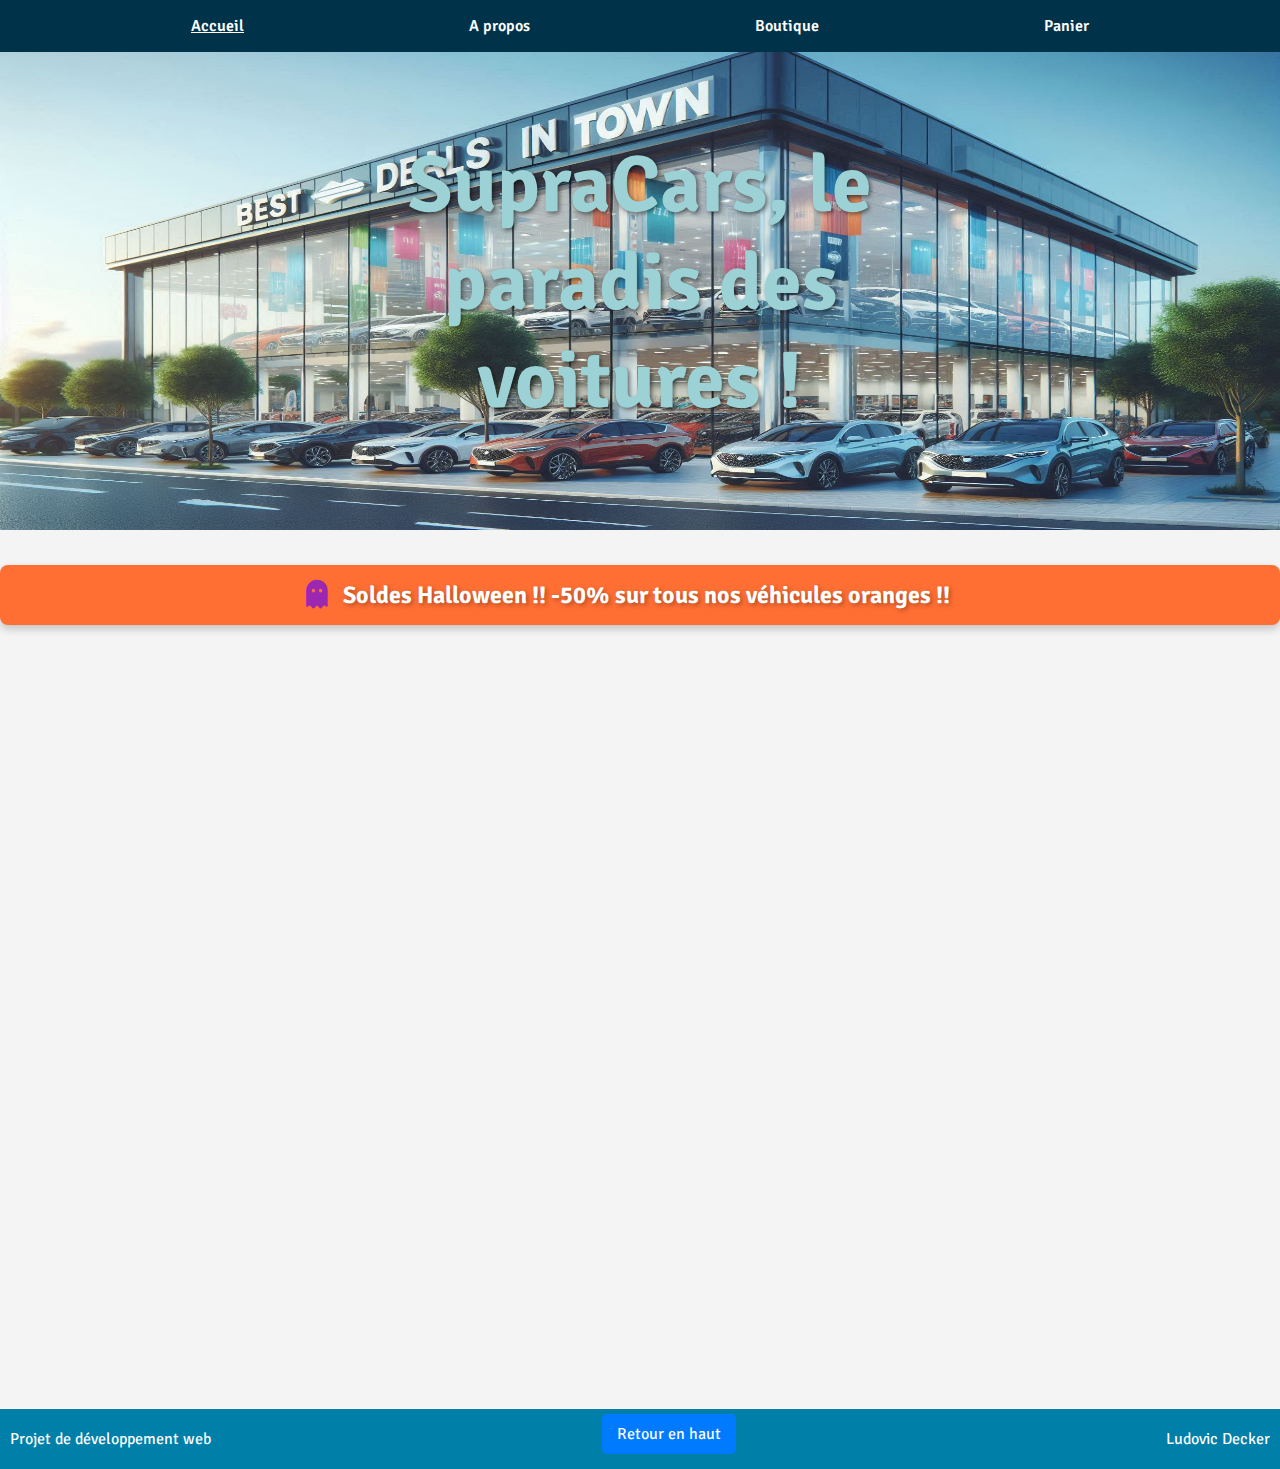
<file: index.html>
<!DOCTYPE html>
<html lang="fr">
<head>
    <meta charset="UTF-8">
    <link rel="preconnect" href="https://fonts.googleapis.com">
    <link rel="preconnect" href="https://fonts.gstatic.com" crossorigin>
    <link href="https://fonts.googleapis.com/css2?family=Signika+Negative:wght@300..700&display=swap" rel="stylesheet">
    <link rel="stylesheet" href="https://cdnjs.cloudflare.com/ajax/libs/font-awesome/6.0.0-beta3/css/all.min.css">
    <title>Index</title>
    <link rel="stylesheet" href="index.css">
    <script src="index.js"></script>
    <link rel="icon" type="image/x-icon" href="imagesite/VOITURE.png">
</head>
<body>
    <header>
        <nav class="navbar">
            <ul>
                <li><a href="index.html" class="active">Accueil</a></li>
                <li><a href="apropos.html">A propos</a></li>
                <li><a href="boutique.html">Boutique</a></li>
                <li><a href="panier.html">Panier</a></li>
            </ul>
        </nav>
    </header>
<div class="image-container">
    <img src="imagesite/ImageFond.png" alt="Image de fond">
    <div class="text-overlay">SupraCars, le paradis des voitures !</div>
</div>

<div class="soldes">
    <i class="fas fa-ghost"></i>
    <span class="soldes-text">Soldes Halloween !! -50% sur tous nos véhicules oranges !!</span>
    <div id="countdown" class="countdown"></div>
</div>

    <div class ="container">
    <div class="apparaît" style="--delay:0s;"><p>
        Bienvenue sur le <strong id="important-text">meilleur site</strong>
        de vente de voitures !<br>
        Ici, vous trouverez toute une gamme de voitures diverses et variées.
        <br> Pour plus d'informations et surtout pour voir nos véhicules disponibles, rendez-vous dans l'onglet <strong id="strong2">Boutique</strong>
         ci-dessus <i class="fas fa-arrow-up"></i>.
         <div class="image">
            <img src="imagesite/ImageVoiture.png" alt="Image de la concession automobile">
        </div>
        </div>
    </p>
    <div class="apparaît non-centré" style="--delay: 0.2s;"><p>
        <p>
        <h2>Pour mieux nous découvrir :</h2><br>
        <ul>
    <li>Rendez-vous sur place à cette adresse : <a href="https://www.google.fr/maps/place/121-113+Av.+des+Champs-%C3%89lys%C3%A9es,+75008+Paris/@48.8724672,2.2941154,648m/data=!3m2!1e3!4b1!4m15!1m8!3m7!1s0x47e66505aaadd1dd:0xf187c86ce82c7889!2sLa+D%C3%A9fense!3b1!8m2!3d48.8897359!4d2.2418428!16zL20vMGs2ODk!3m5!1s0x47e66fea26a4d09f:0x95f2dd0fbdead4ef!8m2!3d48.8724673!4d2.2989863!16s%2Fg%2F11ggr3m2l0?entry=ttu&g_ep=EgoyMDI0MTAyMy4wIKXMDSoASAFQAw%3D%3D" target="_blank" 
        class="map-link">121-113 Av. des Champs-Élysées, 75008 Paris</a></li>
    </ul>
</p>
<p>
    <div class="social-icons">
    <ul>
    <li>Ou suivez-nous sur : 
            <a href="https://www.instagram.com" target="blank"><i class="fab fa-instagram"></i></a>
            <a href="https://x.com/home" target="blank"><i class="fab fa-x"></i></a>
            <a href="https://www.facebook.com" target="blank"><i class="fab fa-facebook"></i></a>
            <a href="https://www.linkedin.com" target="blank"><i class="fab fa-linkedin"></i></a></li>
        </div>
</p>
</ul>
    </div>
</div>
<footer>
    Projet de développement web

    <a href="#top" class="scroll-to-top">Retour en haut</a>
    <div id="top" style="position: absolute; top: 0;"></div>

    Ludovic Decker
</footer>
</body>
</html>
</file>
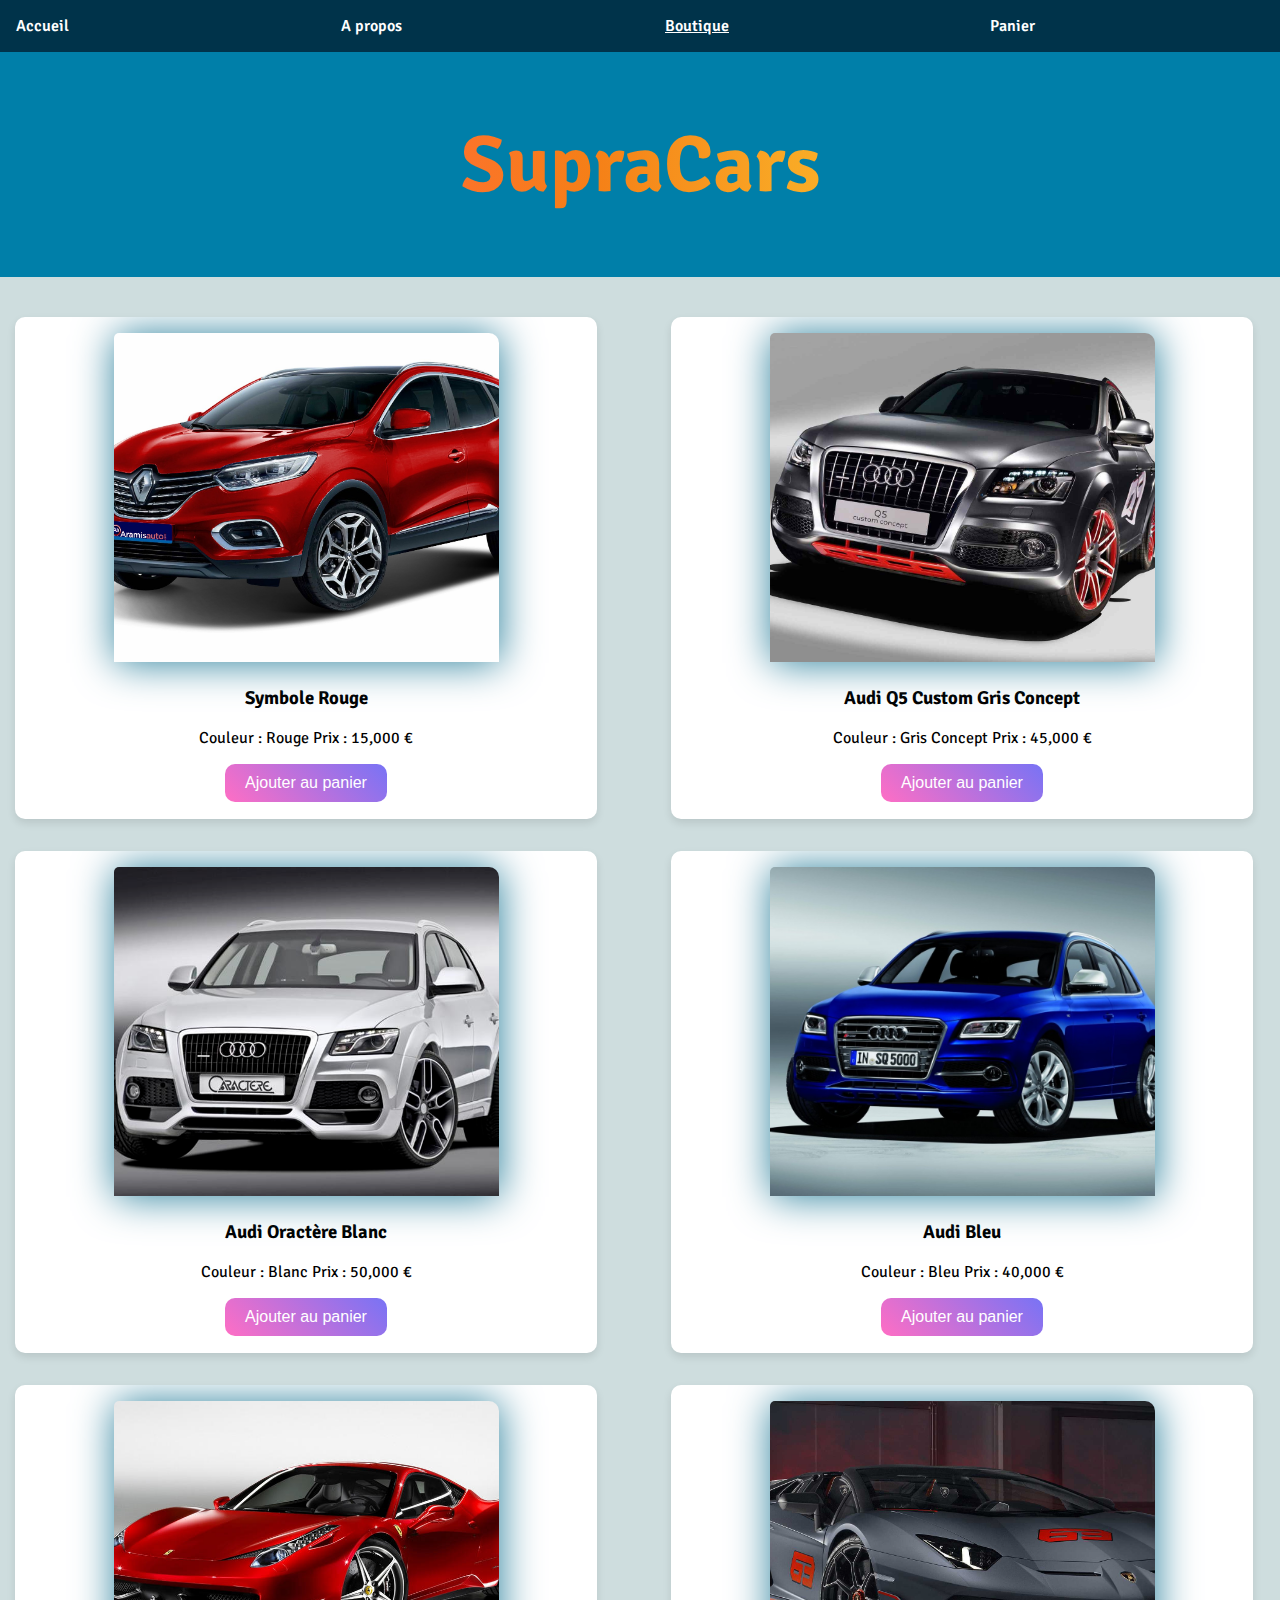
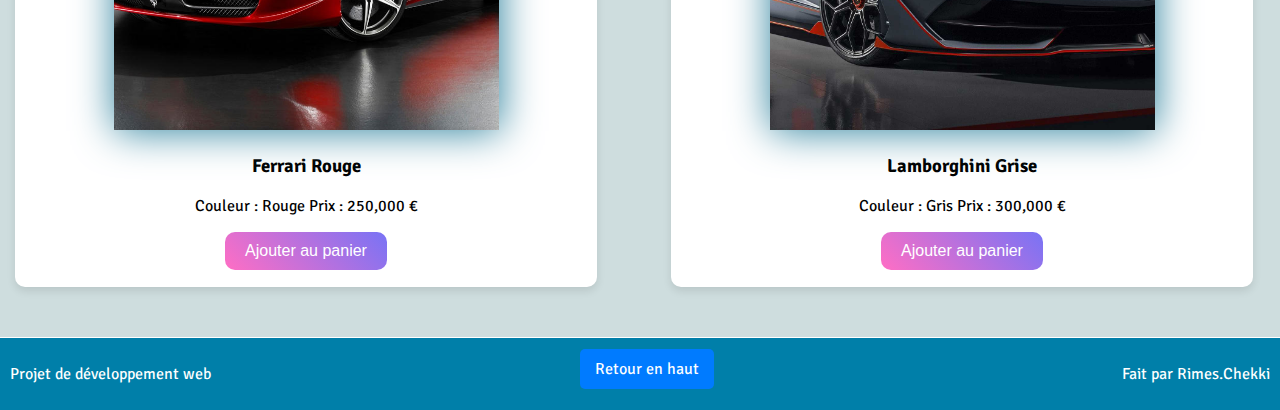
<file: boutique.html>
<!DOCTYPE html>
<html lang="fr">
<head>
    <meta charset="UTF-8">
    <meta name="viewport" content="width=device-width, initial-scale=1.0">

    <!--Police d'écriture-->
    <link href="https://fonts.googleapis.com/css2?family=Signika+Negative:wght@300..700&display=swap" rel="stylesheet">

    <!--Favicon-->
    <link rel="icon" type="image/x-icon" href="imagesite/VOITURE.png">


    <link rel="stylesheet" href="boutique_style.css">

    <title> Notre Boutique</title>
</head>
<body>
    <header>
        <nav class="navbar">
            <div class="navbar-toggle" id="js-navbar-toggle">
                <i class="fas fa-bars"></i>
            </div>
            <ul class="navbar-menu" id="js-menu">
                <li><a href="index.html" >Accueil</a></li>
                <li><a href="apropos.html">A propos</a></li>
                <li><a href="boutique.html" class ="active">Boutique</a></li>
                <li><a href="panier.html">Panier</a></li>
            </ul>
        </nav>
    </header>
    
    
    <main>
        <div id="titre_back">
            <h1 id="t2">SupraCars</h1>
        </div>
        <br><br>
        <section class="product-grid">
            <div class="product-card floating">
                <img src="imagesite/voiture1.jpeg" alt="Voiture 1" class="img">
                <h3>Symbole Rouge</h3>
                <p>Couleur : Rouge  Prix : 15,000 € </p>
                <button class="button">Ajouter au panier</button>
            </div>
            <div class="product-card floating">
                <img src="imagesite/voiture2b.jpeg" alt="Voiture 2">
                <h3>Audi Q5 Custom Gris Concept</h3>
                <p>Couleur : Gris Concept Prix : 45,000 €</p>
                <button class="button">Ajouter au panier</button>
            </div>
            <div class="product-card floating">
                <img src="imagesite/voiture3b.jpg" alt="Voiture 3">
                <h3>Audi Oractère Blanc</h3>
                <p>Couleur : Blanc   Prix : 50,000 €</p>
                
                <button class="button">Ajouter au panier</button>
            </div>
            <div class="product-card floating">
                <img src="imagesite/voiture4b.jpg" alt="Voiture 4">
                <h3>Audi Bleu</h3>
                <p>Couleur : Bleu  Prix : 40,000 €</p>
                
                <button class="button">Ajouter au panier</button>
            </div> 
            <div class="product-card floating">
                <img src="imagesite/voituref5b.jpeg" alt="Voiture 5">
                <h3>Ferrari Rouge</h3>
                <p>Couleur : Rouge    Prix : 250,000 €</p>
             
                <button class="button">Ajouter au panier</button>
            </div> 
            <div class="product-card floating">
                <img src="imagesite/voiture6b.jpg" alt="Voiture 5">
                <h3>Lamborghini Grise</h3>
                <p>Couleur : Gris   Prix : 300,000 €</p>
                
                <button class="button">Ajouter au panier</button>
            </div>    
        </section>
        
    </main>
    
    <footer>
        <p>Projet de développement web</p>

        <a href="#top" class="scroll-to-top">Retour en haut</a>
        <div id="top" style="position: absolute; top: 0;"></div>

        <p>Fait par Rimes.Chekki</p>
    </footer>
</body>
<script>
    document.getElementById('js-navbar-toggle').addEventListener('click', function() {
        document.getElementById('js-menu').classList.toggle('active');
    });
</script>

</html>
</file>
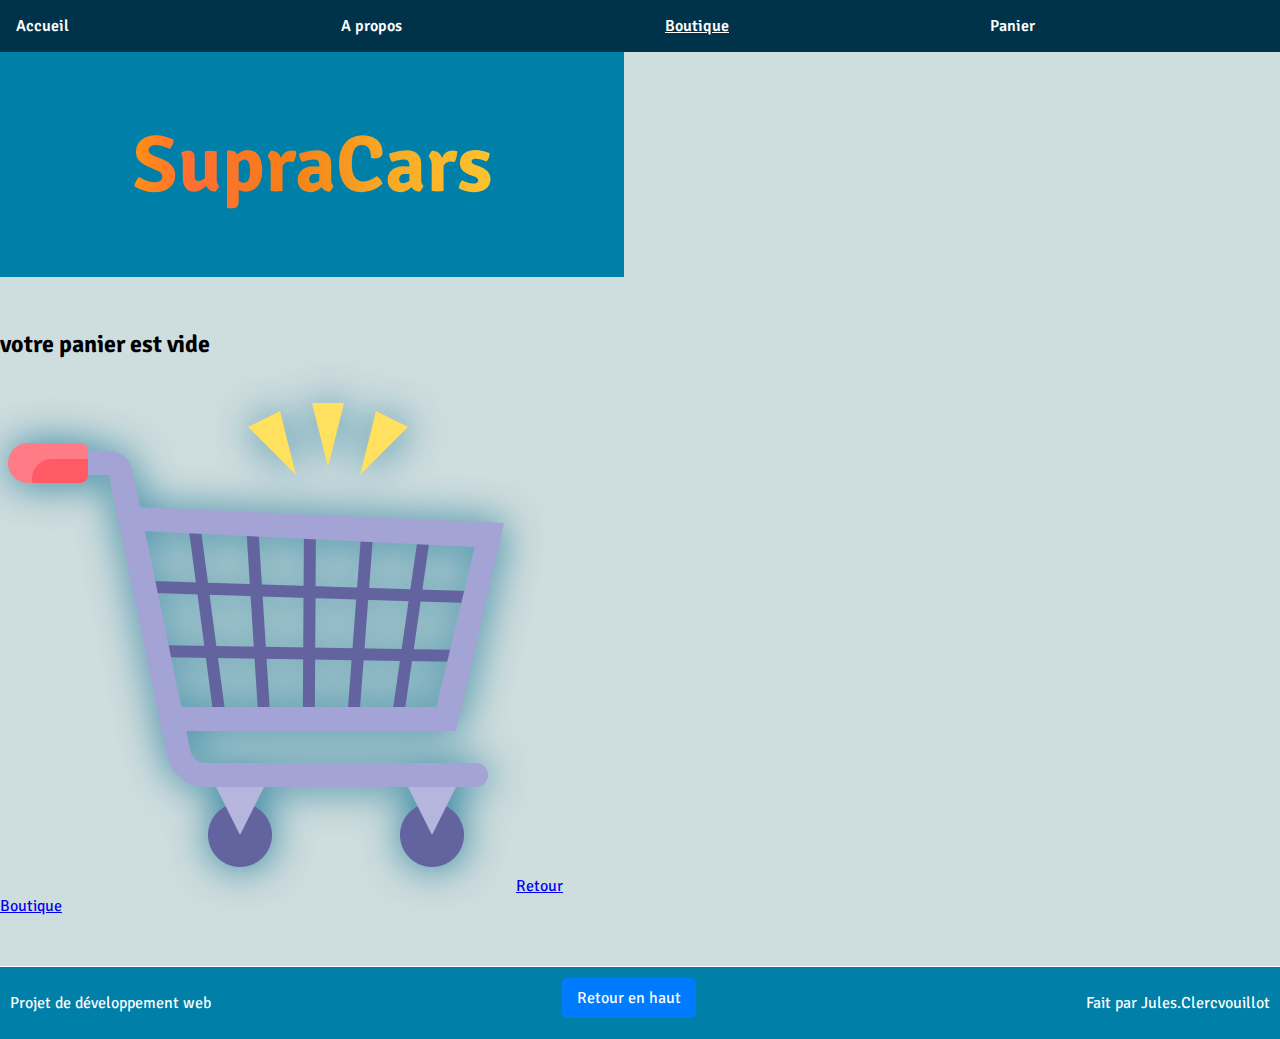
<file: panier.html>
<!DOCTYPE html>
<html lang="fr">
<head>
    <meta charset="UTF-8">
    <meta name="viewport" content="width=device-width, initial-scale=1.0">

    <!--Police d'écriture-->
    <link href="https://fonts.googleapis.com/css2?family=Signika+Negative:wght@300..700&display=swap" rel="stylesheet">

    <!--Favicon-->
    <link rel="icon" type="image/x-icon" href="imagesite/VOITURE.png">


    <link rel="stylesheet" href="boutique_style.css">

    <title> Notre Boutique</title>
</head>
<body>
    <header>
        <nav class="navbar">
            <div class="navbar-toggle" id="js-navbar-toggle">
                <i class="fas fa-bars"></i>
            </div>
            <ul class="navbar-menu" id="js-menu">
                <li><a href="index.html" >Accueil</a></li>
                <li><a href="apropos.html">A propos</a></li>
                <li><a href="boutique.html" class ="active">Boutique</a></li>
                <li><a href="panier.html">Panier</a></li>
            </ul>
        </nav>
    </header>
    
    
    <main>
        <section class="product-grid">
            <div id="titre_back">
                <h1 id="t2">SupraCars</h1>
            </div>
            <br><br>
           <div id="vide">
            <h2>votre panier est vide</h2>
            <img src="imagesite/paniervide.jpeg" alt="paniervide">
            <a href="boutique.html" class ="active">Retour Boutique</a>
           </div> 
        </section>
        
    </main>
    
    <footer>
        <p>Projet de développement web</p>

        <a href="#top" class="scroll-to-top">Retour en haut</a>
        <div id="top" style="position: absolute; top: 0;"></div>

        <p>Fait par Jules.Clercvouillot</p>
    </footer>
</body>
<script>
    document.getElementById('js-navbar-toggle').addEventListener('click', function() {
        document.getElementById('js-menu').classList.toggle('active');
    });
</script>

</html>
</file>
<file: index.css>
* {
    margin: 0;
    padding: 0;
    box-sizing: border-box;
}

body {
    font-family: 'Signika Negative', sans-serif;
    background-color: #f4f4f4;
    padding: 20px;
    overflow-x: hidden;
    margin: 0;
    padding: 0;
}

.container {
    display: flex;
    flex-direction: column;
    justify-content: center;
}

footer {
    display: flex;
    justify-content: space-between;
    align-items: baseline;
    border-top: 1px solid;
    background-color: #007FA9;
    color: rgb(255, 255, 255);
    padding: 10px;
}

header {
    width: 100%;
    height: 40px;
    position: sticky;
    z-index: 1000;
    top: 0;
    left: 0;   
}

.navbar {
    background-color: #00334A;
    padding: 1em;
}

.navbar ul {
    list-style-type: none;
    margin: 0;
    padding: 0;
    display: flex;
    justify-content: space-evenly;
    gap: 50px
}

.navbar li {
    display: inline;
}

.navbar a {
    color: white;
    text-decoration: none;
    font-weight: 600;
}

.navbar a:hover {
    color: #f5f5f5;
    background-color: #ff6e33;
    padding: 5px;
    border-radius: 10px;
}

.navbar a.active {
    text-decoration: underline;
}

.image-container {
    position: relative; 
    text-align: center;
    top: -10px;
}

.image-container img {
    width: 100%;  
    height: 500px;
}

.text-overlay {
    position: absolute; 
    top: 50%;           
    left: 50%;          
    transform: translate(-50%, -50%);
    color: #9CD2D5;       
    font-size: 5rem;    
    font-weight: bold;  
    text-shadow: 2px 2px 4px rgba(0, 0, 0, 0.5);
}

#important-text {
    color: #9CD2D5;
    animation: blink 1s infinite; 
    text-align: center; 
    text-shadow: 2px 2px 4px rgba(0, 0, 0, 0.2); 
}

.soldes {
    display: flex;
    align-items: center;
    justify-content: center;
    background-color: #ff6e33; /* Halloween orange */
    color: white;
    font-size: 1.5rem;
    font-weight: bold;
    padding: 15px;
    border-radius: 8px;
    margin: 20px 0;
    box-shadow: 0 4px 8px rgba(0, 0, 0, 0.2);
    gap: 15px;
    text-align: center;
}

.soldes i {
    font-size: 1.8rem;
    animation: bounce 1s infinite;
    color: #9C27B0; 
}

.soldes-text {
    font-size: 1.5rem;
    animation: color-change 1.5s infinite;
    text-shadow: 2px 2px 4px rgba(0, 0, 0, 0.3);
}

.countdown span {
    display: inline-block;
    padding: 5px;
    background-color: #00334A;
    color: #ffeb3b;
    border-radius: 3px;
    margin: 0 2px;
}

.image {
    display: flex;                 
    justify-content: center;      
    align-items: center;         
    max-width: 100%;              
    margin: 20px 0;               
}

.image img {
    width: 50%;                  
    height: auto;                
    border-radius: 8px;         
}

.apparaît {
    width: 100%; 
    max-width: 1200px;
    margin: 30px auto; 
    padding: 40px; 
    background-color: #fff;
    border-radius: 8px;
    box-shadow: 0 6px 15px rgba(0, 0, 0, 0.2); 
    opacity: 0;
    transform: translateX(-100%);
    animation: apparition 0.8s ease-out forwards;
    animation-delay: var(--delay);
    text-align: center;
    font-size: 1.25rem;
}

.non-centré {
    text-align: left;
}

.apparaît.non-centré i.fab.fa-instagram {
    font-size: 2rem; 
    color: #E1306C; 
    margin-left: 10px; 
    transition: color 0.3s ease; 
}

.apparaît.non-centré i.fab.fa-x {
    font-size: 2rem; 
    color: #272727; 
    margin-left: 10px; 
    transition: color 0.3s ease; 
}

.apparaît.non-centré i.fab.fa-facebook {
    font-size: 2rem; 
    color: #1877F2; 
    margin-left: 10px; 
    transition: color 0.3s ease; 
}

.apparaît.non-centré i.fab.fa-linkedin {
    font-size: 2rem; 
    color: #0077B5; 
    margin-left: 10px; 
    transition: color 0.3s ease; 
}

.apparaît.non-centré i.fab {
    font-size: 2rem;
    color: #555;
    margin-right: 10px; 
    transition: color 0.3s ease;
    display: inline-block; 
}

.social-icons {
    display: flex;
    gap: 10px; 
}

.social-icons i {
    font-size: 2rem;
    color: #555;
    transition: color 0.3s ease;
}

.social-icons i:hover {
    color: #ff6e33; 
}

#strong2{
    color:#9CD2D5;
}
    
p {
    font-size: 1.25rem;
    color: #555;
}

.scroll-to-top {
    position: relative;
    bottom: 5px;
    right: 20px;
    background-color: #007BFF;
    color: white;
    padding: 10px 15px;
    text-decoration: none;
    border-radius: 5px;
    display: block;
}

.scroll-to-top:hover {
    background-color: #ff6e33;
}
    
@media (min-width: 600px) {
    .apparaît {
        width: 80%;
    }
}

@media (min-width: 1024px) {
    .apparaît {
        width: 60%; 
    }
}
    
    @keyframes apparition {
        0% {
            opacity: 0;
            transform: translateX(-100%);
        }
        100% {
            opacity: 1;
            transform: translateX(0);
        }
    }

    @keyframes blink {
        0%, 100% {
            opacity: 1;
        }
        50% {
            opacity: 0;
        }
    }

    @keyframes bounce {
        0%, 100% {
            transform: translateY(0);
        }
        50% {
            transform: translateY(-10px);
        }
    }
    
    @keyframes color-change {
        0% { color: #ffffff; }
        50% { color: #ffd700; } 
        100% { color: #ffffff; }
    }
    
    .countdown {
        font-size: 1.2rem;
        font-weight: bold;
        color: #ffeb3b; 
        margin-left: 10px;
    }
    
    .countdown span {
        padding: 0 5px;
    }
</file>
<file: boutique_style.css>
body {
    margin: 0;
    padding: 0;
    background-color: #CEDDDE;
    font-family: 'Signika Negative', Arial, Helvetica, sans-serif;
    height: 100%;
    zoom: 1.0;
}
/*titre*/
#titre_back{
    background-color: #007FA9;
    padding-top: 10px;
    padding-bottom: 10px;
    position: relative;
    top:0;
}

#t2 {
    font-size: 80px;
    background: linear-gradient(to right, #FF4500, #FFA500, #ff6e33, #f57f17,  #f9a825, #fbc02d,  #fdd835,  #ffeb3b,  #ffee58,  #fff176,  #fff59d,  #fff9c4,  #fffde7, #FFD700); 
    background-clip: text;
    -webkit-background-clip: text; 
    color: transparent; 
    animation: gradient 10s ease infinite, move 3s ease infinite;
    position: relative;
    background-size: 200% 100%;
}
@keyframes gradientAnimation {
    0% { background-position: 0%; }
    100% { background-position: 100%; }
}

h1{
    text-align: center;
}

.navbar {
    background-color: #00334A;
    padding: 1em;
    display: flex;
    justify-content: space-between;
    align-items: center;
}
.navbar-menu {
    display: flex;
    justify-content: space-between;
    width: 100%;
    padding: 0;
    gap: 50px;
}
.navbar-toggle {
    display: none;
}
.product-card {
    position: relative;
    width: 550px;
    height: 470px;
    margin-left: 15px;
    overflow: hidden;
    border-radius: 15px;
    transition: transform 0.5s, box-shadow 0.5s;
    animation: float 10s ease-in-out infinite;
  }
  
  .product-card img {
    width: 70%;
    height: 70%;
    object-fit: cover;
    transition: transform 0.5s;
  }
  
  .product-card:hover {
    transform: rotate(-5deg) scale(1.1);
    box-shadow: 0 20px 30px rgba(0, 0, 0, 0.3);
  }
  
  .product-card:hover img {
    transform: scale(1.2);
  }
  
  @keyframes float {
    0%, 100% {
      transform: translateY(0);
    }
    50% {
      transform: translateY(-20px);
    }
  }
  
  .floating {
    animation: float 10s ease-in-out infinite;
  }
  
  @keyframes float {
    0%, 100% {
      transform: translateY(0);
    }
    50% {
      transform: translateY(-20px);
    }
  }
  
  .floating {
    animation: float 10s ease-in-out infinite;
  }
  
  
  @keyframes float {
    0%, 100% {
      transform: translateY(0);
    }
    50% {
      transform: translateY(-20px);
    }
  }
  
  .floating {
    animation: float 3s ease-in-out infinite;
  }
  
  @keyframes gradient {
    0% {
      background-position: 0% 50%;
    }
    50% {
      background-position: 100% 50%;
    }
    100% {
      background-position: 0% 50%;
    }
  }
  
  @keyframes gradient {
    0% {
      background-position: 0% 50%;
    }
    50% {
      background-position: 100% 50%;
    }
    100% {
      background-position: 0% 50%;
    }
  }
  
  @keyframes sparkle {
    0%, 100% {
      transform: scale(1);
      opacity: 1;
    }
    50% {
      transform: scale(1.5);
      opacity: 0;
    }
  }
  
  @keyframes move {
    0%, 100% {
      transform: translate(0, 0);
    }
    25% {
      transform: translate(10px, 0);
    }
    50% {
      transform: translate(10px, 10px);
    }
    75% {
      transform: translate(0, 10px);
    }
  }

.navbar ul {
    list-style-type: none;
    margin: 0;
    padding: 0;
    display: flex;
    justify-content: space-evenly;
    gap: 50px
}

.navbar-menu  li {
    list-style: none;
    flex: 1;
    text-align: center;
}

.navbar a {
    color: white;
    text-decoration: none;
    font-weight: 600;
}

.navbar a:hover {
    color: #f5f5f5;
    background-color: #ff6e33;
    padding: 5px;
    border-radius: 10px;
}

.navbar a.active {
    text-decoration: underline;
}



main {
    margin-bottom: 50px;
}

.product-grid {
    display: grid;
    grid-template-columns: repeat(2, 1fr); 
    gap: 2em;
  }
  

.product-card {
    background-color: white;
    padding: 1em;
    border-radius: 10px;
    box-shadow: 0 4px 8px rgba(0, 0, 0, 0.1);
    text-align: center;
}


.product-card img {
    max-width: 100%;
    border-radius: 5px 10px 0 0;
}

.product-card h2 {
    margin: 0.5em 0;
}
@keyframes glow {
    0%, 100% {
      box-shadow: 0 0 5px #007FA9, 0 0 10px #007FA9, 0 0 15px #007FA9, 0 0 20px #007FA9, 0 0 25px #007FA9, 0 0 30px #007FA9, 0 0 35px #007FA9;
    }
    50% {
      box-shadow: 0 0 20px #007FA9, 0 0 30px #007FA9, 0 0 40px #007FA9, 0 0 50px #007FA9, 0 0 60px #007FA9, 0 0 70px #007FA9, 0 0 80px #ff6ec4;
    }
  }
  
  @keyframes bounce {
    0%, 100% {
      transform: translateY(0);
    }
    50% {
      transform: translateY(-5px);
    }
  }
  

.button {
    padding: 10px 20px;
    border: none;
    border-radius: 10px;
    background: linear-gradient(45deg, #ff6ec4, #7873f5);
    color: white;
    font-size: 1em;
    cursor: pointer;
    transition: transform 0.3s, box-shadow 0.3s;
    animation: glow 1.5s infinite;
  }
  .button:hover {
    animation: bounce 0.3s;
    box-shadow: 0 5px 15px rgba(0, 0, 0, 0.3);
  }
  

.product-card button:hover {
    background-color: #00334A;
}
footer {
    display: flex;
    justify-content: space-between;
    align-items: baseline;
    border-top: 1px solid;
    background-color: #007FA9;
    color: white;
    padding: 10px;
}
.scroll-to-top {
    position: relative;
    bottom: 5px;
    right: 20px;
    background-color: #007BFF;
    color: white;
    padding: 10px 15px;
    text-decoration: none;
    border-radius: 5px;
    display: block;
}

.scroll-to-top:hover {
    background-color: #ff6e33;
}
img{
    filter: drop-shadow(1px 1px 20px rgb(41, 127, 155));
}
@media (max-width: 768px) {
    .navbar-menu {
        display: none;
        flex-direction: column;
        width: 100%;
        text-align: center;
        background-color: #00334A;
    }
    
    .navbar-menu.active {
        display: flex;
    }
    
    .navbar-toggle {
        display: block;
        cursor: pointer;
        color: white;
    }
    
    .navbar-toggle .fas {
        font-size: 24px;
    }
}
@media (max-width: 768px) {
    .product-grid {
        grid-template-columns: 1fr; /* Une seule colonne en vue mobile */
    }

    .product-card {
        width: 100%; /* Prendre toute la largeur en vue mobile */
        margin: 10px 0; /* Espacement entre les cartes */
    }
}
/* Style pour les écrans plus larges */
@media (min-width: 768px) {
    .navbar-menu li {
        display: flex;
        justify-content: space-between;
    }
}
</file>
